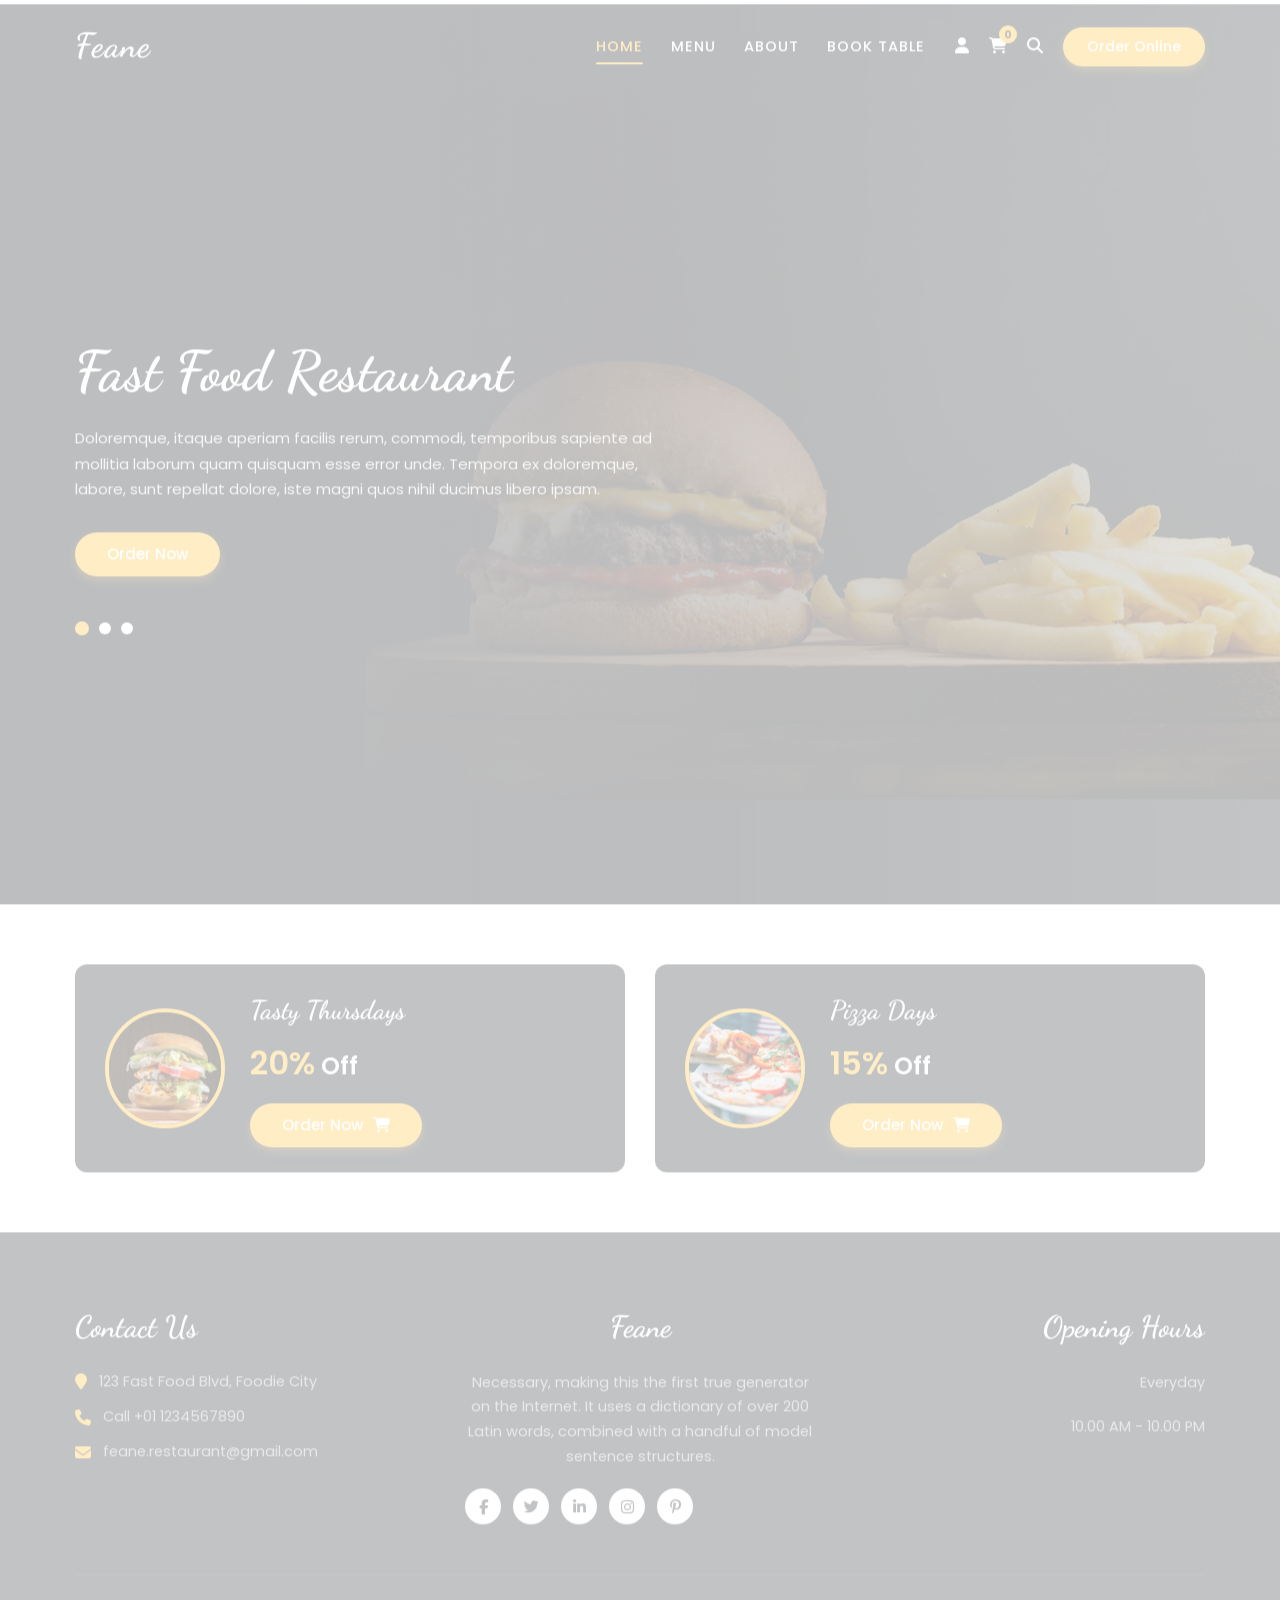
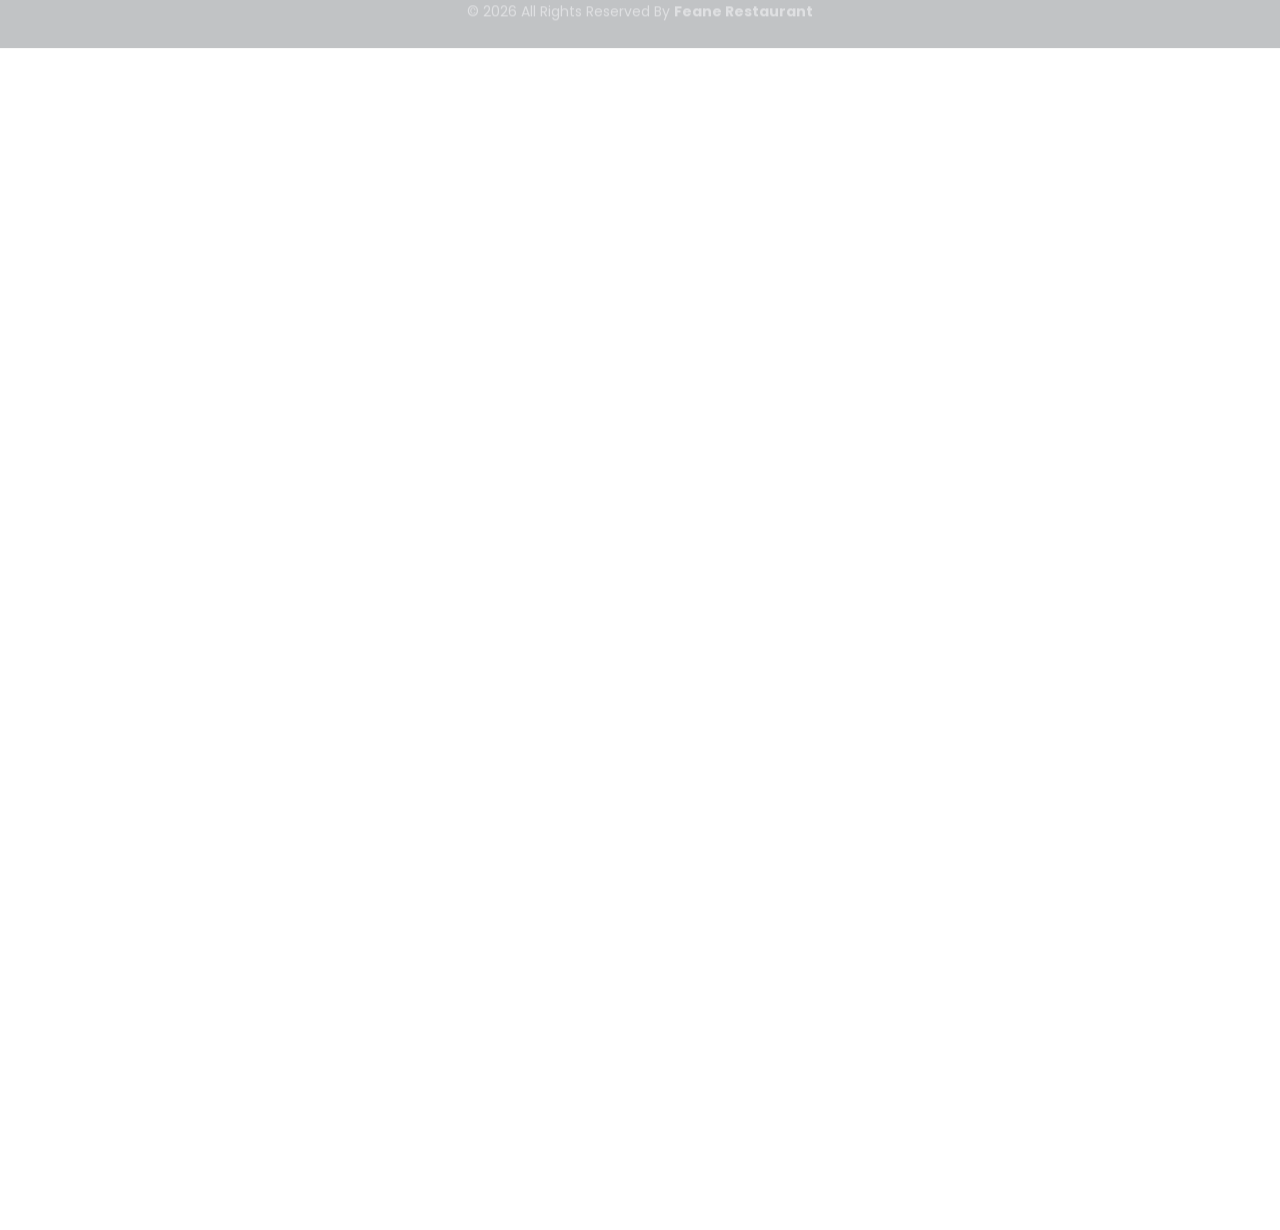
<file: HIUUUU/DU AN/BAI 2 TUAN 5/index.html>
<!DOCTYPE html>
<html lang="en">
<head>
  <meta charset="UTF-8">
  <meta http-equiv="refresh" content="0; url=home.html">
  <title>Redirecting to Feane Restaurant...</title>
</head>
<body>
  <p>Redirecting to <a href="home.html">home.html</a>...</p>
</body>
</html>
</file>
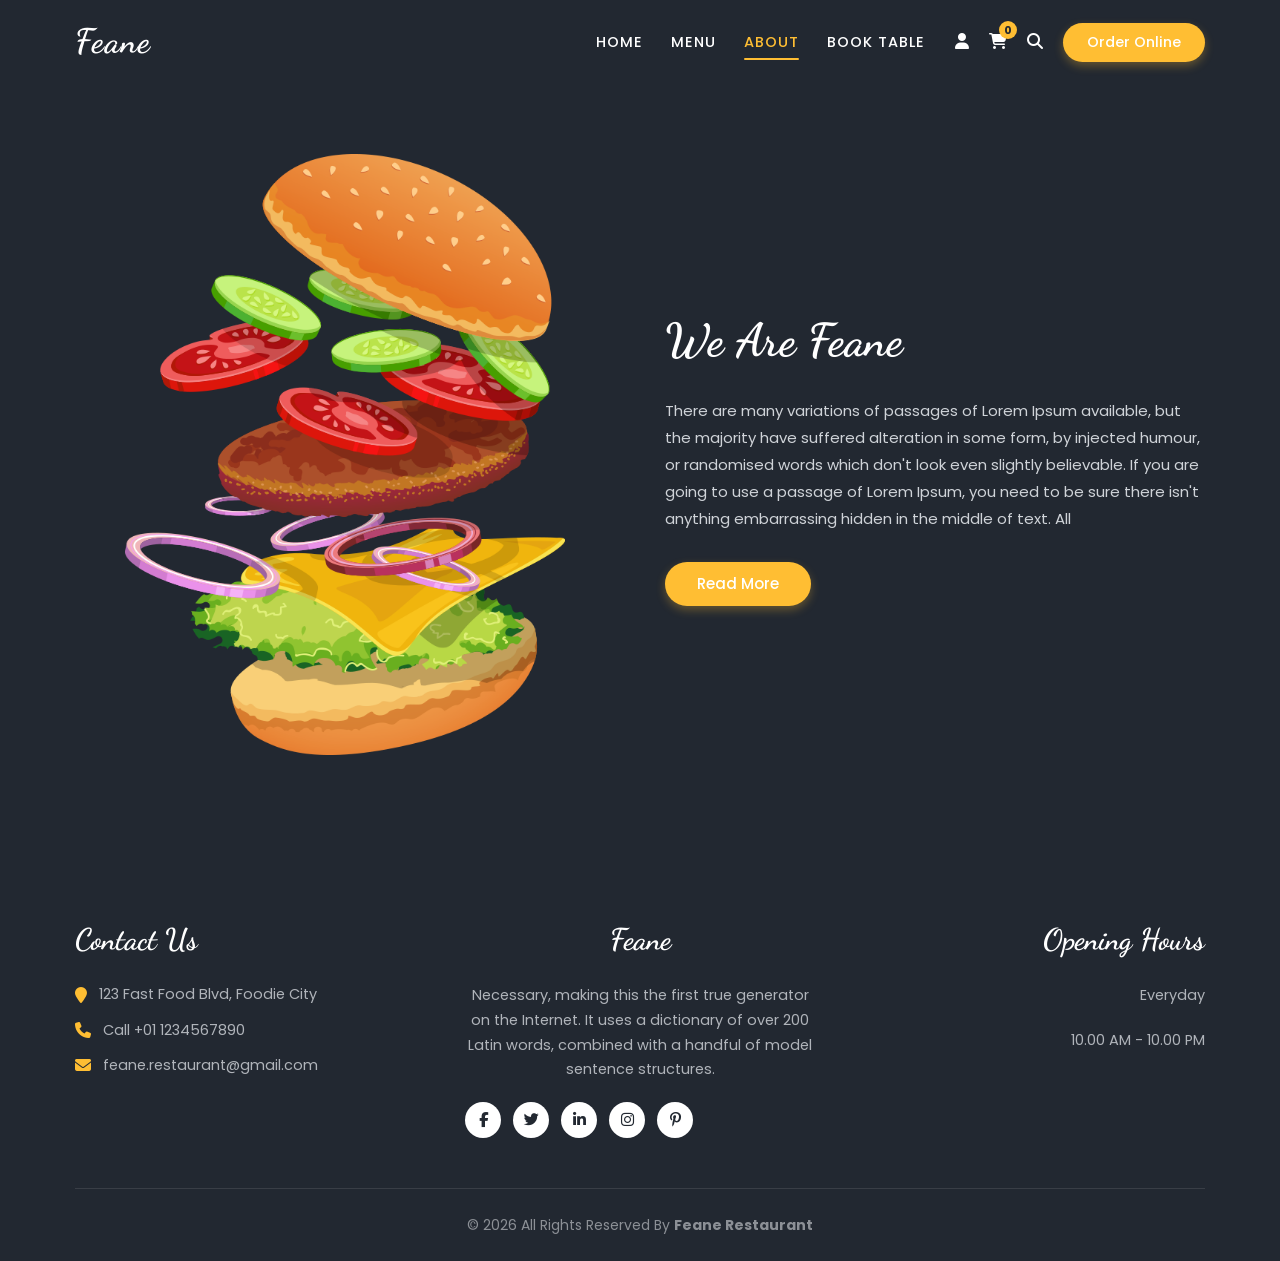
<file: HIUUUU/DU AN/BAI 2 TUAN 5/about.html>
<!DOCTYPE html>
<html lang="en">
<head>
  <meta charset="UTF-8">
  <meta name="viewport" content="width=device-width, initial-scale=1.0">
  <title>Feane - About Us</title>
  <link rel="shortcut icon" href="../25050011_tranminhhieu_tuan9_10_images/favicon.png" type="image/x-icon">
  <link rel="stylesheet" href="https://cdnjs.cloudflare.com/ajax/libs/font-awesome/6.4.2/css/all.min.css">
  <link rel="stylesheet" href="../25050011_tranminhhieu_tuan9_10_css/stylebai2tuan5.css">
  <link rel="stylesheet" href="../25050011_tranminhhieu_tuan9_10_css/responsivebai2tuan5.css">
</head>
<body class="sub_page">
  <header class="header_section dark-nav">
    <div class="container">
      <nav class="navbar">
        <a class="navbar-brand" href="home.html">
          <span>Feane</span>
        </a>

        <button class="mobile-nav-toggle" id="navToggle" aria-label="Toggle Navigation">
          <i class="fa fa-bars"></i>
        </button>

        <div class="nav-menu-wrapper" id="navMenu">
          <ul class="navbar-nav">
            <li class="nav-item">
              <a class="nav-link" href="home.html">HOME</a>
            </li>
            <li class="nav-item">
              <a class="nav-link" href="menu.html">MENU</a>
            </li>
            <li class="nav-item">
              <a class="nav-link active" href="about.html">ABOUT</a>
            </li>
            <li class="nav-item">
              <a class="nav-link" href="book.html">BOOK TABLE</a>
            </li>
          </ul>

          <div class="user_option">
            <a href="order.html" class="user_link" title="My Account">
              <i class="fa fa-user" aria-hidden="true"></i>
            </a>
            <a href="menu.html" class="cart_link" title="Shopping Cart">
              <i class="fa fa-shopping-cart" aria-hidden="true"></i>
              <span class="cart-count">0</span>
            </a>
            <button class="search_btn" id="searchBtn" title="Search">
              <i class="fa fa-search" aria-hidden="true"></i>
            </button>
            <a href="order.html" class="order_online">
              Order Online
            </a>
          </div>
        </div>
      </nav>
    </div>
    <div class="search-bar-modal" id="searchBar">
      <div class="search-inner">
        <input type="text" class="search-input" placeholder="Search delicious burgers, pizza, pasta...">
        <button class="search-submit">Search</button>
      </div>
    </div>
  </header>
  <section class="about_section">
    <div class="container">
      <div class="about_container">
        <div class="about_img_box">
          <img src="../25050011_tranminhhieu_tuan9_10_images/about-img.png" alt="We Are Feane - Delicious Burger">
        </div>
        <div class="about_detail_box">
          <h2>We Are Feane</h2>
          <p>
            There are many variations of passages of Lorem Ipsum available, but the majority have suffered alteration in some form, by injected humour, or randomised words which don't look even slightly believable. If you are going to use a passage of Lorem Ipsum, you need to be sure there isn't anything embarrassing hidden in the middle of text. All
          </p>
          <a href="menu.html" class="btn-yellow">
            Read More
          </a>
        </div>
      </div>
    </div>
  </section>
  <footer class="footer_section">
    <div class="container">
      <div class="footer_grid">
        <div class="footer_col">
          <h4>Contact Us</h4>
          <ul class="footer_contact_list">
            <li><i class="fa fa-map-marker"></i> 123 Fast Food Blvd, Foodie City</li>
            <li><i class="fa fa-phone"></i> Call +01 1234567890</li>
            <li><i class="fa fa-envelope"></i> feane.restaurant@gmail.com</li>
          </ul>
        </div>

        <div class="footer_col" style="text-align: center;">
          <h4>Feane</h4>
          <p>
            Necessary, making this the first true generator on the Internet. It uses a dictionary of over 200 Latin words, combined with a handful of model sentence structures.
          </p>
          <div class="footer_social">
            <a href="#"><i class="fab fa-facebook-f"></i></a>
            <a href="#"><i class="fab fa-twitter"></i></a>
            <a href="#"><i class="fab fa-linkedin-in"></i></a>
            <a href="#"><i class="fab fa-instagram"></i></a>
            <a href="#"><i class="fab fa-pinterest-p"></i></a>
          </div>
        </div>

        <div class="footer_col" style="text-align: right;">
          <h4>Opening Hours</h4>
          <p>Everyday</p>
          <p>10.00 AM - 10.00 PM</p>
        </div>
      </div>

      <div class="footer_copyright">
        <p>&copy; 2026 All Rights Reserved By <strong>Feane Restaurant</strong></p>
      </div>
    </div>
  </footer>

  <script src="../25050011_tranminhhieu_tuan9_10_js/scriptbai2tuan5.js"></script>
</body>
</html>
</file>
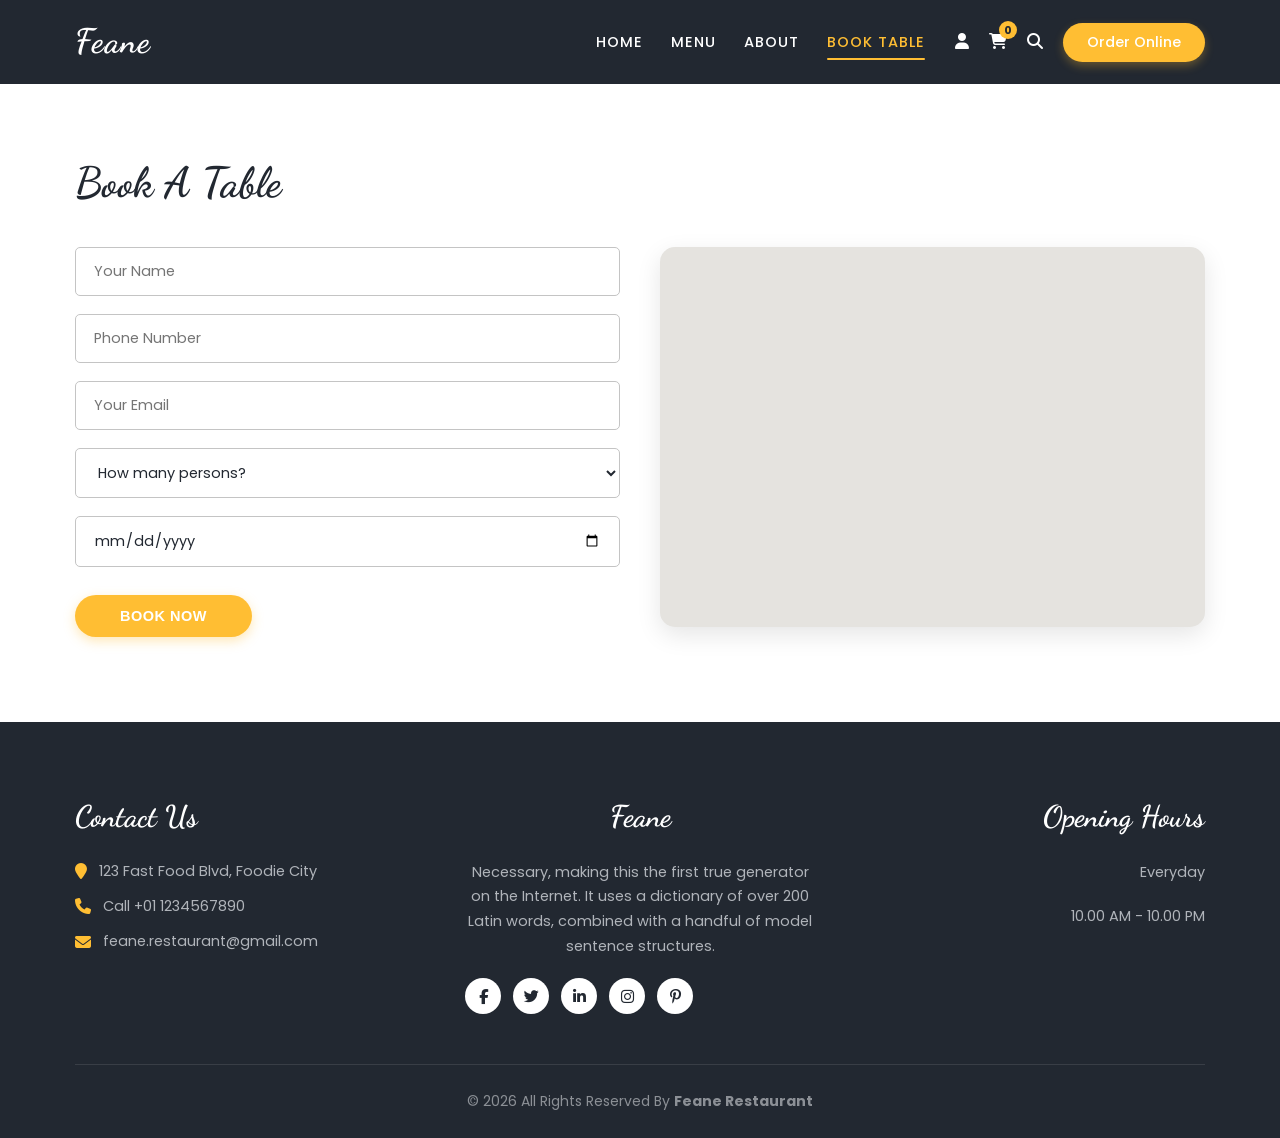
<file: HIUUUU/DU AN/BAI 2 TUAN 5/book.html>
<!DOCTYPE html>
<html lang="en">
<head>
  <meta charset="UTF-8">
  <meta name="viewport" content="width=device-width, initial-scale=1.0">
  <title>Feane - Book A Table</title>
  <link rel="shortcut icon" href="../25050011_tranminhhieu_tuan9_10_images/favicon.png" type="image/x-icon">
  <link rel="stylesheet" href="https://cdnjs.cloudflare.com/ajax/libs/font-awesome/6.4.2/css/all.min.css">
  <link rel="stylesheet" href="../25050011_tranminhhieu_tuan9_10_css/stylebai2tuan5.css">
  <link rel="stylesheet" href="../25050011_tranminhhieu_tuan9_10_css/responsivebai2tuan5.css">
</head>
<body class="sub_page">
  <header class="header_section dark-nav">
    <div class="container">
      <nav class="navbar">
        <a class="navbar-brand" href="home.html">
          <span>Feane</span>
        </a>

        <button class="mobile-nav-toggle" id="navToggle" aria-label="Toggle Navigation">
          <i class="fa fa-bars"></i>
        </button>

        <div class="nav-menu-wrapper" id="navMenu">
          <ul class="navbar-nav">
            <li class="nav-item">
              <a class="nav-link" href="home.html">HOME</a>
            </li>
            <li class="nav-item">
              <a class="nav-link" href="menu.html">MENU</a>
            </li>
            <li class="nav-item">
              <a class="nav-link" href="about.html">ABOUT</a>
            </li>
            <li class="nav-item">
              <a class="nav-link active" href="book.html">BOOK TABLE</a>
            </li>
          </ul>

          <div class="user_option">
            <a href="order.html" class="user_link" title="My Account">
              <i class="fa fa-user" aria-hidden="true"></i>
            </a>
            <a href="menu.html" class="cart_link" title="Shopping Cart">
              <i class="fa fa-shopping-cart" aria-hidden="true"></i>
              <span class="cart-count">0</span>
            </a>
            <button class="search_btn" id="searchBtn" title="Search">
              <i class="fa fa-search" aria-hidden="true"></i>
            </button>
            <a href="order.html" class="order_online">
              Order Online
            </a>
          </div>
        </div>
      </nav>
    </div>
    <div class="search-bar-modal" id="searchBar">
      <div class="search-inner">
        <input type="text" class="search-input" placeholder="Search delicious burgers, pizza, pasta...">
        <button class="search-submit">Search</button>
      </div>
    </div>
  </header>
  <section class="book_section">
    <div class="container">
      <div class="book_heading">
        <h2>Book A Table</h2>
      </div>

      <div class="book_container">
        <div class="form_container">
          <form id="bookingForm">
            <div>
              <input type="text" id="bookName" class="form-control" placeholder="Your Name" required>
            </div>
            <div>
              <input type="tel" id="bookPhone" class="form-control" placeholder="Phone Number" required>
            </div>
            <div>
              <input type="email" id="bookEmail" class="form-control" placeholder="Your Email" required>
            </div>
            <div>
              <select id="bookPersons" class="form-control" required>
                <option value="" disabled selected>How many persons?</option>
                <option value="2">2 Persons</option>
                <option value="3">3 Persons</option>
                <option value="4">4 Persons</option>
                <option value="5">5 Persons</option>
                <option value="6+">6+ Persons</option>
              </select>
            </div>
            <div>
              <input type="date" id="bookDate" class="form-control" required>
            </div>
            <div class="btn-box">
              <button type="submit" class="btn-book-submit">
                BOOK NOW
              </button>
            </div>
          </form>
        </div>
        <div class="map_container">
          <iframe 
            src="https://www.google.com/maps/embed?pb=!1m18!1m12!1m3!1d193595.15830869428!2d-74.119763973046!3d40.69766374874431!2m3!1f0!2f0!3f0!3m2!1i1024!2i768!4f13.1!3m3!1m2!1s0x89c24fa5d33f083b%3A0xc80b8f06e177fe62!2sNew%20York%2C%20NY%2C%20USA!5e0!3m2!1sen!2s!4v1680000000000!5m2!1sen!2s" 
            allowfullscreen="" 
            loading="lazy" 
            referrerpolicy="no-referrer-when-downgrade"
            title="Restaurant Location Map">
          </iframe>
        </div>
      </div>
    </div>
  </section>
  <footer class="footer_section">
    <div class="container">
      <div class="footer_grid">
        <div class="footer_col">
          <h4>Contact Us</h4>
          <ul class="footer_contact_list">
            <li><i class="fa fa-map-marker"></i> 123 Fast Food Blvd, Foodie City</li>
            <li><i class="fa fa-phone"></i> Call +01 1234567890</li>
            <li><i class="fa fa-envelope"></i> feane.restaurant@gmail.com</li>
          </ul>
        </div>

        <div class="footer_col" style="text-align: center;">
          <h4>Feane</h4>
          <p>
            Necessary, making this the first true generator on the Internet. It uses a dictionary of over 200 Latin words, combined with a handful of model sentence structures.
          </p>
          <div class="footer_social">
            <a href="#"><i class="fab fa-facebook-f"></i></a>
            <a href="#"><i class="fab fa-twitter"></i></a>
            <a href="#"><i class="fab fa-linkedin-in"></i></a>
            <a href="#"><i class="fab fa-instagram"></i></a>
            <a href="#"><i class="fab fa-pinterest-p"></i></a>
          </div>
        </div>

        <div class="footer_col" style="text-align: right;">
          <h4>Opening Hours</h4>
          <p>Everyday</p>
          <p>10.00 AM - 10.00 PM</p>
        </div>
      </div>

      <div class="footer_copyright">
        <p>&copy; 2026 All Rights Reserved By <strong>Feane Restaurant</strong></p>
      </div>
    </div>
  </footer>

  <script src="../25050011_tranminhhieu_tuan9_10_js/scriptbai2tuan5.js"></script>
</body>
</html>
</file>
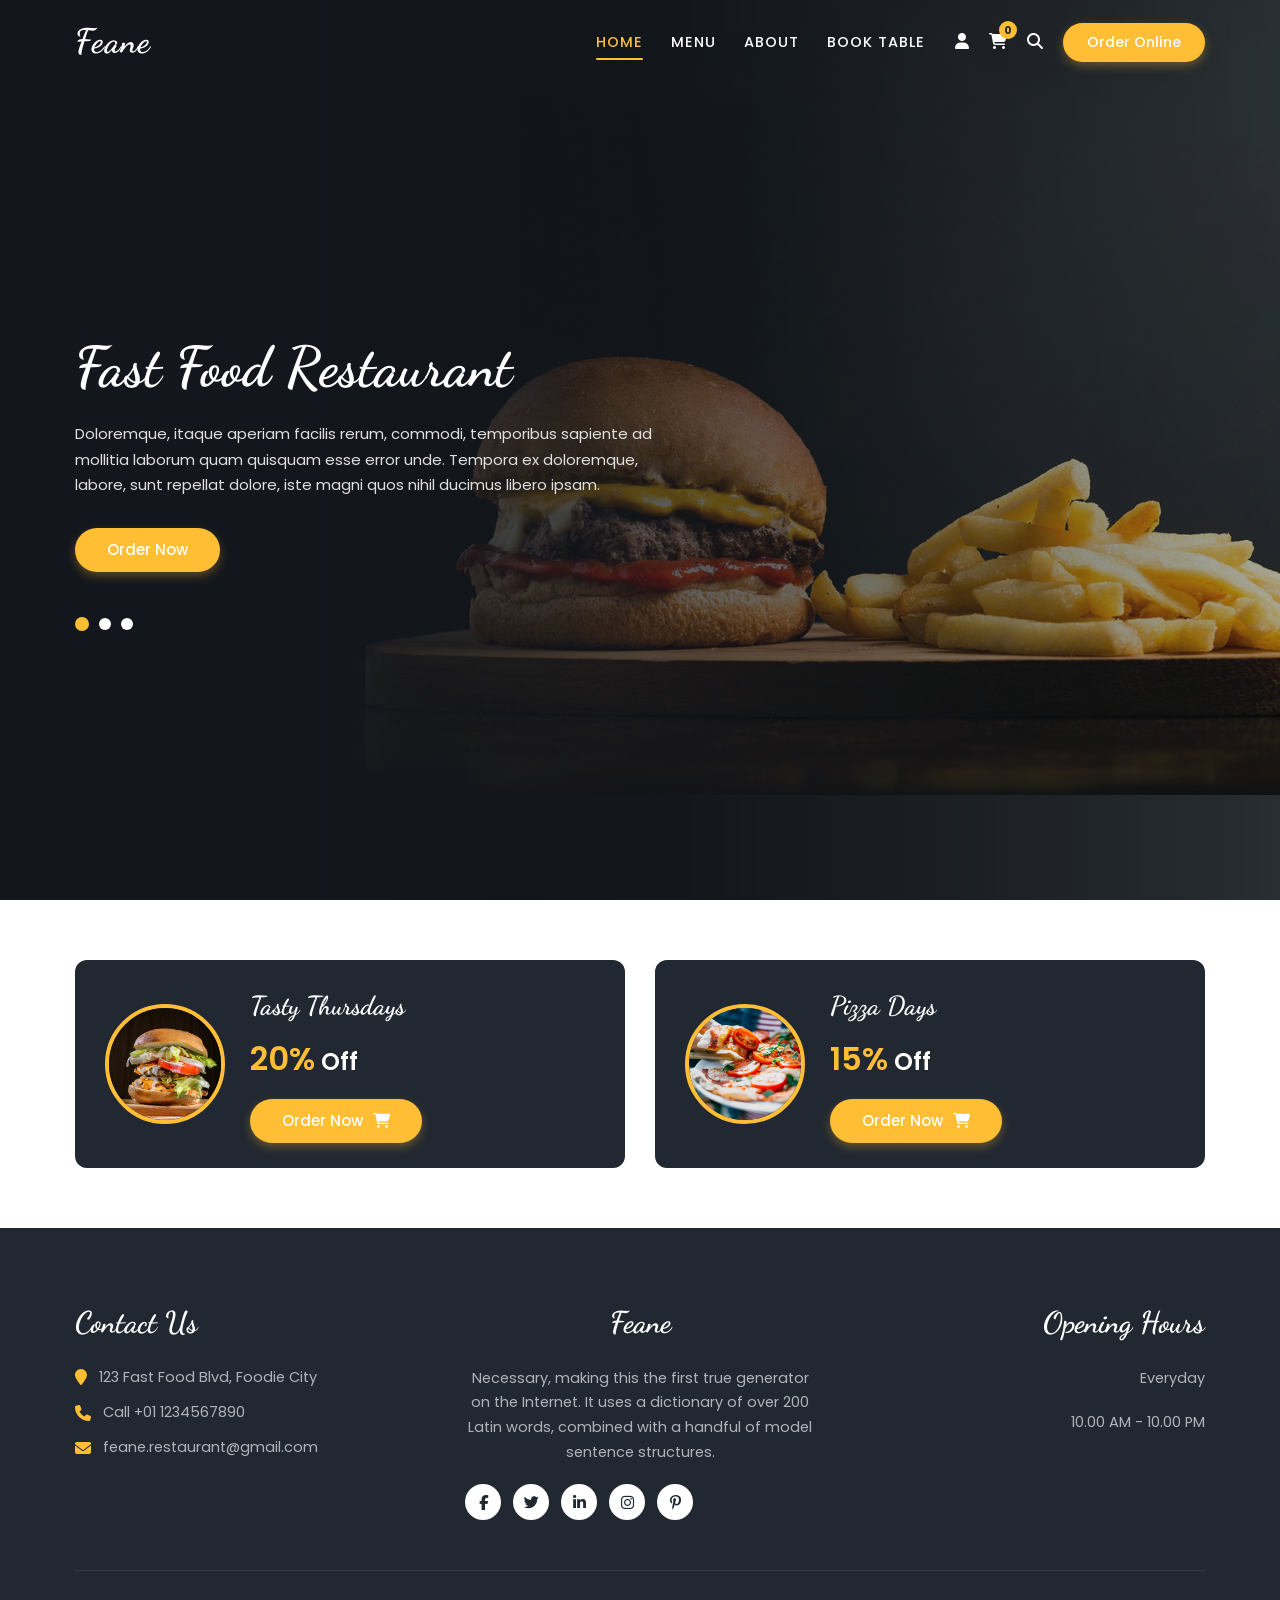
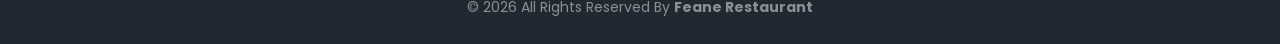
<file: HIUUUU/DU AN/BAI 2 TUAN 5/home.html>
<!DOCTYPE html>
<html lang="en">
<head>
  <meta charset="UTF-8">
  <meta name="viewport" content="width=device-width, initial-scale=1.0">
  <title>Feane - Fast Food Restaurant | Home</title>
  <link rel="shortcut icon" href="../25050011_tranminhhieu_tuan9_10_images/favicon.png" type="image/x-icon">
  <link rel="stylesheet" href="https://cdnjs.cloudflare.com/ajax/libs/font-awesome/6.4.2/css/all.min.css">
  <link rel="stylesheet" href="../25050011_tranminhhieu_tuan9_10_css/stylebai2tuan5.css">
  <link rel="stylesheet" href="../25050011_tranminhhieu_tuan9_10_css/responsivebai2tuan5.css">
</head>
<body>
  <div class="hero_area">
    <div class="bg-box">
      <img src="../25050011_tranminhhieu_tuan9_10_images/hero-bg.jpg" alt="Hero Background">
    </div>
    <header class="header_section">
      <div class="container">
        <nav class="navbar">
          <a class="navbar-brand" href="home.html">
            <span>Feane</span>
          </a>

          <button class="mobile-nav-toggle" id="navToggle" aria-label="Toggle Navigation">
            <i class="fa fa-bars"></i>
          </button>

          <div class="nav-menu-wrapper" id="navMenu">
            <ul class="navbar-nav">
              <li class="nav-item">
                <a class="nav-link active" href="home.html">HOME</a>
              </li>
              <li class="nav-item">
                <a class="nav-link" href="menu.html">MENU</a>
              </li>
              <li class="nav-item">
                <a class="nav-link" href="about.html">ABOUT</a>
              </li>
              <li class="nav-item">
                <a class="nav-link" href="book.html">BOOK TABLE</a>
              </li>
            </ul>

            <div class="user_option">
              <a href="order.html" class="user_link" title="My Account">
                <i class="fa fa-user" aria-hidden="true"></i>
              </a>
              <a href="menu.html" class="cart_link" title="Shopping Cart">
                <i class="fa fa-shopping-cart" aria-hidden="true"></i>
                <span class="cart-count">0</span>
              </a>
              <button class="search_btn" id="searchBtn" title="Search">
                <i class="fa fa-search" aria-hidden="true"></i>
              </button>
              <a href="order.html" class="order_online">
                Order Online
              </a>
            </div>
          </div>
        </nav>
      </div>
      <div class="search-bar-modal" id="searchBar">
        <div class="search-inner">
          <input type="text" class="search-input" placeholder="Search delicious burgers, pizza, pasta...">
          <button class="search-submit">Search</button>
        </div>
      </div>
    </header>
    <section class="slider_section">
      <div class="container">
        <div class="slider-content">
          <h1 id="heroSliderTitle">Fast Food Restaurant</h1>
          <p id="heroSliderText">
            Doloremque, itaque aperiam facilis rerum, commodi, temporibus sapiente ad mollitia laborum quam quisquam esse error unde. Tempora ex doloremque, labore, sunt repellat dolore, iste magni quos nihil ducimus libero ipsam.
          </p>
          <div class="btn-box">
            <a href="order.html" class="btn-yellow">
              Order Now
            </a>
          </div>
          <div class="slider_dots">
            <span class="slider_dot active"></span>
            <span class="slider_dot"></span>
            <span class="slider_dot"></span>
          </div>
        </div>
      </div>
    </section>
  </div>
  <section class="offer_section">
    <div class="container">
      <div class="offer_container">
        <div class="offer-card">
          <div class="offer-img-box">
            <img src="../25050011_tranminhhieu_tuan9_10_images/o1.jpg" alt="Tasty Thursdays">
          </div>
          <div class="offer-detail">
            <h5>Tasty Thursdays</h5>
            <h6><span>20%</span> Off</h6>
            <a href="order.html" class="btn-yellow">
              Order Now <i class="fa fa-shopping-cart" style="margin-left: 6px;"></i>
            </a>
          </div>
        </div>

        <div class="offer-card">
          <div class="offer-img-box">
            <img src="../25050011_tranminhhieu_tuan9_10_images/o2.jpg" alt="Pizza Days">
          </div>
          <div class="offer-detail">
            <h5>Pizza Days</h5>
            <h6><span>15%</span> Off</h6>
            <a href="order.html" class="btn-yellow">
              Order Now <i class="fa fa-shopping-cart" style="margin-left: 6px;"></i>
            </a>
          </div>
        </div>
      </div>
    </div>
  </section>
  <footer class="footer_section">
    <div class="container">
      <div class="footer_grid">
        <div class="footer_col">
          <h4>Contact Us</h4>
          <ul class="footer_contact_list">
            <li><i class="fa fa-map-marker"></i> 123 Fast Food Blvd, Foodie City</li>
            <li><i class="fa fa-phone"></i> Call +01 1234567890</li>
            <li><i class="fa fa-envelope"></i> feane.restaurant@gmail.com</li>
          </ul>
        </div>

        <div class="footer_col" style="text-align: center;">
          <h4>Feane</h4>
          <p>
            Necessary, making this the first true generator on the Internet. It uses a dictionary of over 200 Latin words, combined with a handful of model sentence structures.
          </p>
          <div class="footer_social">
            <a href="#"><i class="fab fa-facebook-f"></i></a>
            <a href="#"><i class="fab fa-twitter"></i></a>
            <a href="#"><i class="fab fa-linkedin-in"></i></a>
            <a href="#"><i class="fab fa-instagram"></i></a>
            <a href="#"><i class="fab fa-pinterest-p"></i></a>
          </div>
        </div>

        <div class="footer_col" style="text-align: right;">
          <h4>Opening Hours</h4>
          <p>Everyday</p>
          <p>10.00 AM - 10.00 PM</p>
        </div>
      </div>

      <div class="footer_copyright">
        <p>&copy; 2026 All Rights Reserved By <strong>Feane Restaurant</strong></p>
      </div>
    </div>
  </footer>

  <script src="../25050011_tranminhhieu_tuan9_10_js/scriptbai2tuan5.js"></script>
</body>
</html>
</file>
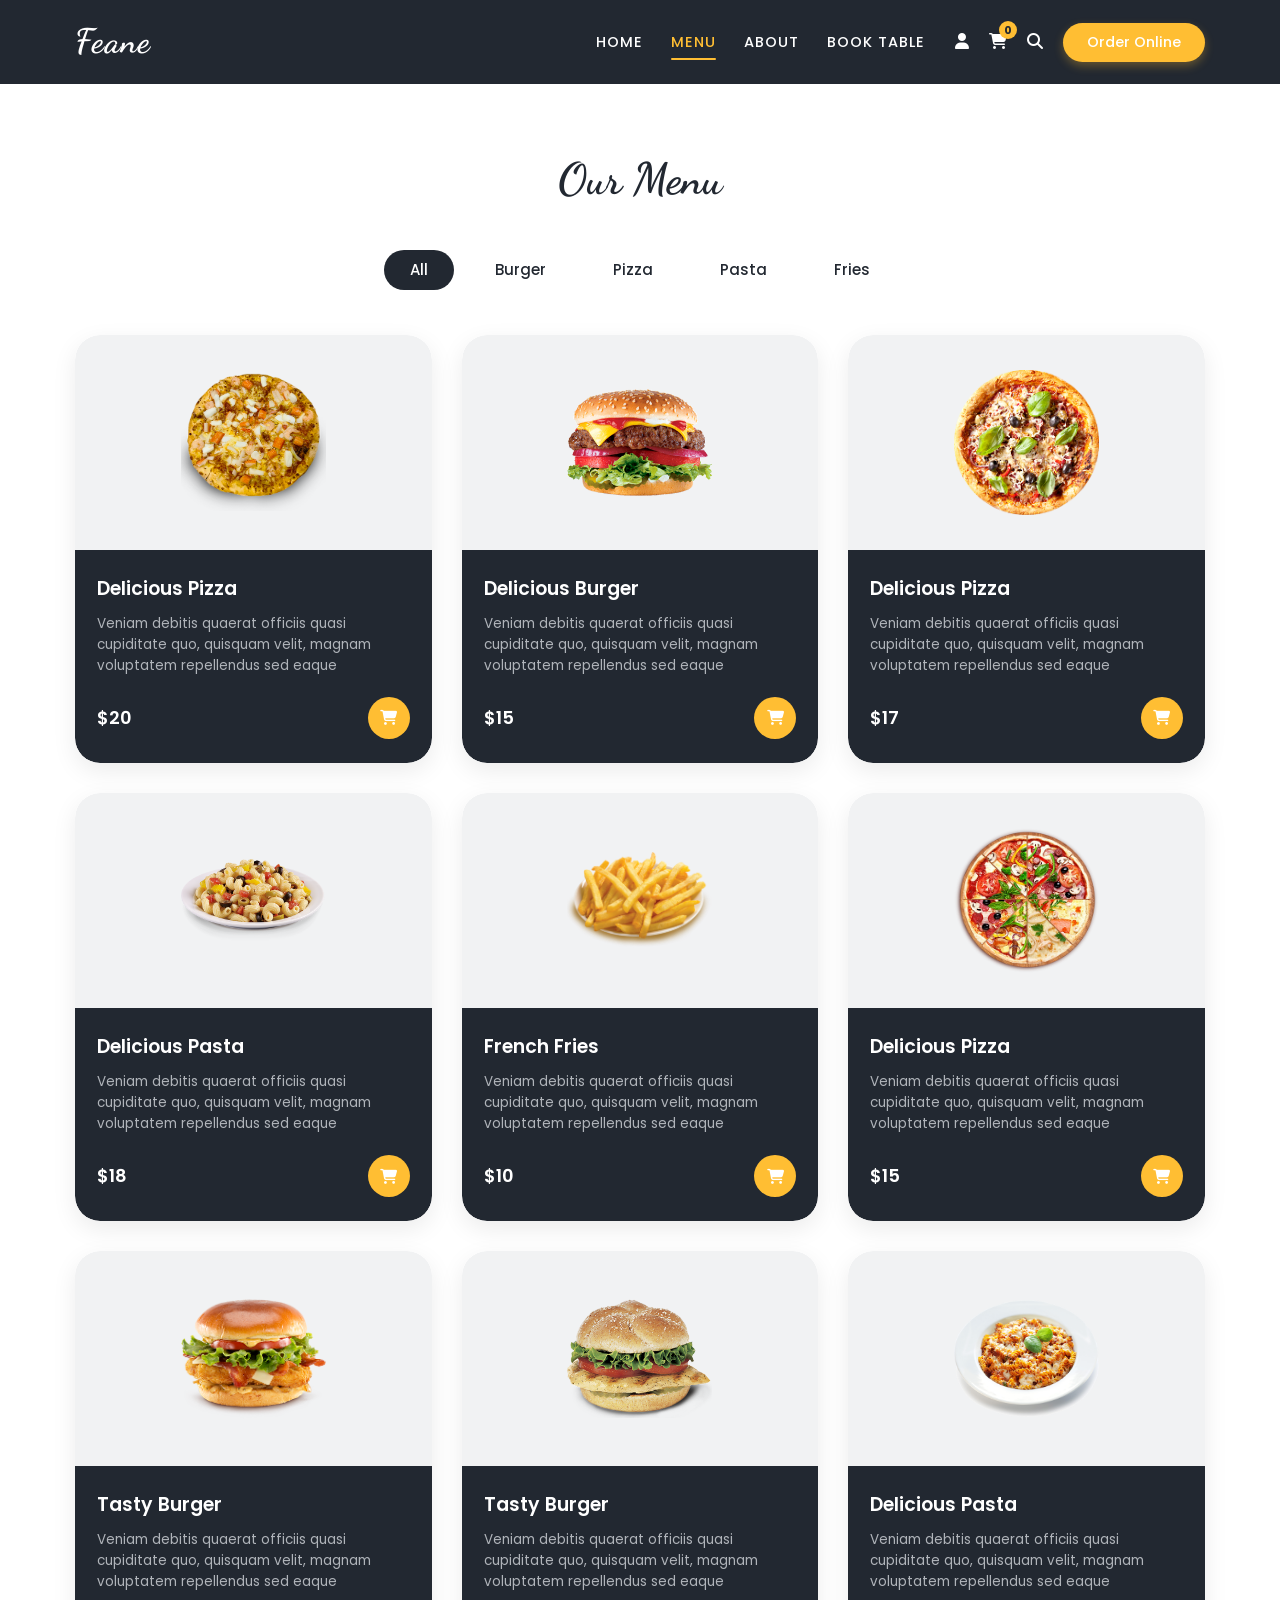
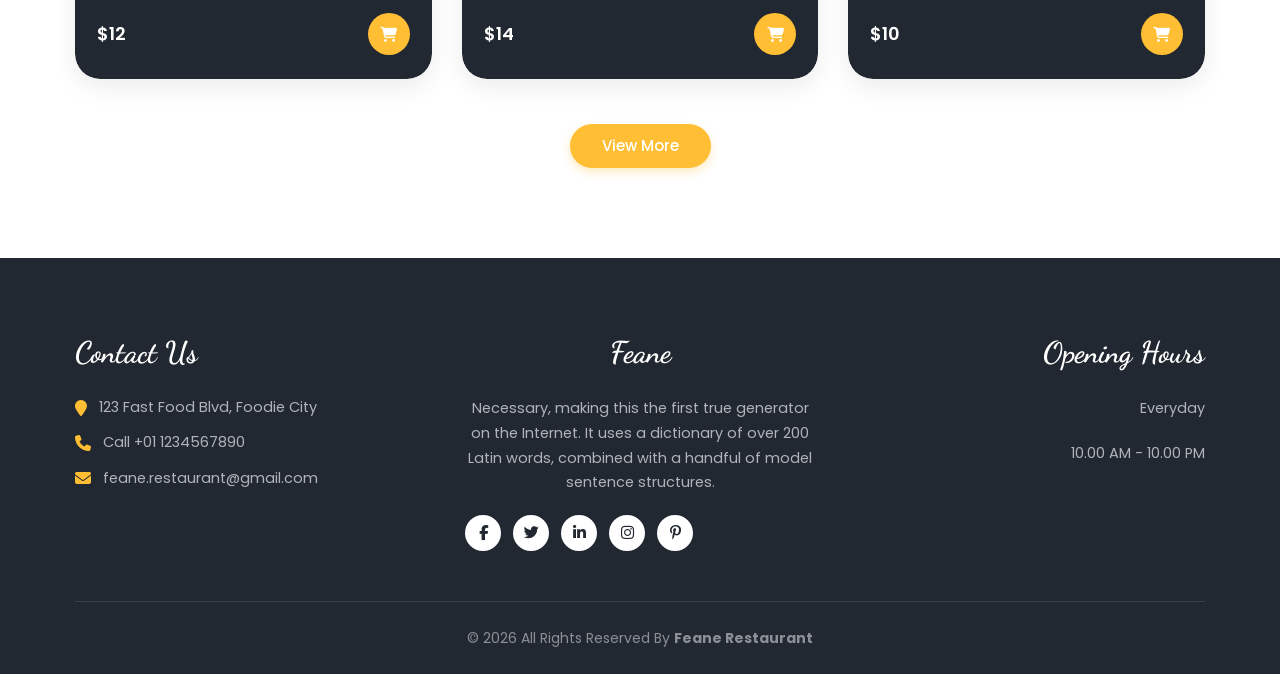
<file: HIUUUU/DU AN/BAI 2 TUAN 5/menu.html>
<!DOCTYPE html>
<html lang="en">
<head>
  <meta charset="UTF-8">
  <meta name="viewport" content="width=device-width, initial-scale=1.0">
  <title>Feane - Our Menu</title>
  <link rel="shortcut icon" href="../25050011_tranminhhieu_tuan9_10_images/favicon.png" type="image/x-icon">
  <link rel="stylesheet" href="https://cdnjs.cloudflare.com/ajax/libs/font-awesome/6.4.2/css/all.min.css">
  <link rel="stylesheet" href="../25050011_tranminhhieu_tuan9_10_css/stylebai2tuan5.css">
  <link rel="stylesheet" href="../25050011_tranminhhieu_tuan9_10_css/responsivebai2tuan5.css">
</head>
<body class="sub_page">
  <header class="header_section dark-nav">
    <div class="container">
      <nav class="navbar">
        <a class="navbar-brand" href="home.html">
          <span>Feane</span>
        </a>

        <button class="mobile-nav-toggle" id="navToggle" aria-label="Toggle Navigation">
          <i class="fa fa-bars"></i>
        </button>

        <div class="nav-menu-wrapper" id="navMenu">
          <ul class="navbar-nav">
            <li class="nav-item">
              <a class="nav-link" href="home.html">HOME</a>
            </li>
            <li class="nav-item">
              <a class="nav-link active" href="menu.html">MENU</a>
            </li>
            <li class="nav-item">
              <a class="nav-link" href="about.html">ABOUT</a>
            </li>
            <li class="nav-item">
              <a class="nav-link" href="book.html">BOOK TABLE</a>
            </li>
          </ul>

          <div class="user_option">
            <a href="order.html" class="user_link" title="My Account">
              <i class="fa fa-user" aria-hidden="true"></i>
            </a>
            <a href="menu.html" class="cart_link" title="Shopping Cart">
              <i class="fa fa-shopping-cart" aria-hidden="true"></i>
              <span class="cart-count">0</span>
            </a>
            <button class="search_btn" id="searchBtn" title="Search">
              <i class="fa fa-search" aria-hidden="true"></i>
            </button>
            <a href="order.html" class="order_online">
              Order Online
            </a>
          </div>
        </div>
      </nav>
    </div>
    <div class="search-bar-modal" id="searchBar">
      <div class="search-inner">
        <input type="text" class="search-input" placeholder="Search delicious burgers, pizza, pasta...">
        <button class="search-submit">Search</button>
      </div>
    </div>
  </header>
  <section class="food_section">
    <div class="container">
      <div class="heading_container">
        <h2>Our Menu</h2>
      </div>
      <ul class="filters_menu">
        <li class="active" data-filter="*">All</li>
        <li data-filter="burger">Burger</li>
        <li data-filter="pizza">Pizza</li>
        <li data-filter="pasta">Pasta</li>
        <li data-filter="fries">Fries</li>
      </ul>
      <div class="food_grid">
        <div class="food_card" data-category="pizza">
          <div class="food_img_box">
            <img src="../25050011_tranminhhieu_tuan9_10_images/f1.png" alt="Delicious Pizza">
          </div>
          <div class="food_detail_box">
            <h5>Delicious Pizza</h5>
            <p>Veniam debitis quaerat officiis quasi cupiditate quo, quisquam velit, magnam voluptatem repellendus sed eaque</p>
            <div class="food_options">
              <h6>$20</h6>
              <button class="btn-cart-circle" data-name="Delicious Pizza $20" title="Add to cart">
                <i class="fa fa-shopping-cart"></i>
              </button>
            </div>
          </div>
        </div>
        <div class="food_card" data-category="burger">
          <div class="food_img_box">
            <img src="../25050011_tranminhhieu_tuan9_10_images/f2.png" alt="Delicious Burger">
          </div>
          <div class="food_detail_box">
            <h5>Delicious Burger</h5>
            <p>Veniam debitis quaerat officiis quasi cupiditate quo, quisquam velit, magnam voluptatem repellendus sed eaque</p>
            <div class="food_options">
              <h6>$15</h6>
              <button class="btn-cart-circle" data-name="Delicious Burger $15" title="Add to cart">
                <i class="fa fa-shopping-cart"></i>
              </button>
            </div>
          </div>
        </div>
        <div class="food_card" data-category="pizza">
          <div class="food_img_box">
            <img src="../25050011_tranminhhieu_tuan9_10_images/f3.png" alt="Delicious Pizza">
          </div>
          <div class="food_detail_box">
            <h5>Delicious Pizza</h5>
            <p>Veniam debitis quaerat officiis quasi cupiditate quo, quisquam velit, magnam voluptatem repellendus sed eaque</p>
            <div class="food_options">
              <h6>$17</h6>
              <button class="btn-cart-circle" data-name="Delicious Pizza $17" title="Add to cart">
                <i class="fa fa-shopping-cart"></i>
              </button>
            </div>
          </div>
        </div>
        <div class="food_card" data-category="pasta">
          <div class="food_img_box">
            <img src="../25050011_tranminhhieu_tuan9_10_images/f4.png" alt="Delicious Pasta">
          </div>
          <div class="food_detail_box">
            <h5>Delicious Pasta</h5>
            <p>Veniam debitis quaerat officiis quasi cupiditate quo, quisquam velit, magnam voluptatem repellendus sed eaque</p>
            <div class="food_options">
              <h6>$18</h6>
              <button class="btn-cart-circle" data-name="Delicious Pasta $18" title="Add to cart">
                <i class="fa fa-shopping-cart"></i>
              </button>
            </div>
          </div>
        </div>
        <div class="food_card" data-category="fries">
          <div class="food_img_box">
            <img src="../25050011_tranminhhieu_tuan9_10_images/f5.png" alt="French Fries">
          </div>
          <div class="food_detail_box">
            <h5>French Fries</h5>
            <p>Veniam debitis quaerat officiis quasi cupiditate quo, quisquam velit, magnam voluptatem repellendus sed eaque</p>
            <div class="food_options">
              <h6>$10</h6>
              <button class="btn-cart-circle" data-name="French Fries $10" title="Add to cart">
                <i class="fa fa-shopping-cart"></i>
              </button>
            </div>
          </div>
        </div>
        <div class="food_card" data-category="pizza">
          <div class="food_img_box">
            <img src="../25050011_tranminhhieu_tuan9_10_images/f6.png" alt="Delicious Pizza">
          </div>
          <div class="food_detail_box">
            <h5>Delicious Pizza</h5>
            <p>Veniam debitis quaerat officiis quasi cupiditate quo, quisquam velit, magnam voluptatem repellendus sed eaque</p>
            <div class="food_options">
              <h6>$15</h6>
              <button class="btn-cart-circle" data-name="Delicious Pizza $15" title="Add to cart">
                <i class="fa fa-shopping-cart"></i>
              </button>
            </div>
          </div>
        </div>
        <div class="food_card" data-category="burger">
          <div class="food_img_box">
            <img src="../25050011_tranminhhieu_tuan9_10_images/f7.png" alt="Tasty Burger">
          </div>
          <div class="food_detail_box">
            <h5>Tasty Burger</h5>
            <p>Veniam debitis quaerat officiis quasi cupiditate quo, quisquam velit, magnam voluptatem repellendus sed eaque</p>
            <div class="food_options">
              <h6>$12</h6>
              <button class="btn-cart-circle" data-name="Tasty Burger $12" title="Add to cart">
                <i class="fa fa-shopping-cart"></i>
              </button>
            </div>
          </div>
        </div>
        <div class="food_card" data-category="burger">
          <div class="food_img_box">
            <img src="../25050011_tranminhhieu_tuan9_10_images/f8.png" alt="Tasty Burger">
          </div>
          <div class="food_detail_box">
            <h5>Tasty Burger</h5>
            <p>Veniam debitis quaerat officiis quasi cupiditate quo, quisquam velit, magnam voluptatem repellendus sed eaque</p>
            <div class="food_options">
              <h6>$14</h6>
              <button class="btn-cart-circle" data-name="Tasty Burger $14" title="Add to cart">
                <i class="fa fa-shopping-cart"></i>
              </button>
            </div>
          </div>
        </div>
        <div class="food_card" data-category="pasta">
          <div class="food_img_box">
            <img src="../25050011_tranminhhieu_tuan9_10_images/f9.png" alt="Delicious Pasta">
          </div>
          <div class="food_detail_box">
            <h5>Delicious Pasta</h5>
            <p>Veniam debitis quaerat officiis quasi cupiditate quo, quisquam velit, magnam voluptatem repellendus sed eaque</p>
            <div class="food_options">
              <h6>$10</h6>
              <button class="btn-cart-circle" data-name="Delicious Pasta $10" title="Add to cart">
                <i class="fa fa-shopping-cart"></i>
              </button>
            </div>
          </div>
        </div>
      </div>

      <div class="btn_box">
        <a href="order.html" class="btn-yellow">
          View More
        </a>
      </div>
    </div>
  </section>
  <footer class="footer_section">
    <div class="container">
      <div class="footer_grid">
        <div class="footer_col">
          <h4>Contact Us</h4>
          <ul class="footer_contact_list">
            <li><i class="fa fa-map-marker"></i> 123 Fast Food Blvd, Foodie City</li>
            <li><i class="fa fa-phone"></i> Call +01 1234567890</li>
            <li><i class="fa fa-envelope"></i> feane.restaurant@gmail.com</li>
          </ul>
        </div>

        <div class="footer_col" style="text-align: center;">
          <h4>Feane</h4>
          <p>
            Necessary, making this the first true generator on the Internet. It uses a dictionary of over 200 Latin words, combined with a handful of model sentence structures.
          </p>
          <div class="footer_social">
            <a href="#"><i class="fab fa-facebook-f"></i></a>
            <a href="#"><i class="fab fa-twitter"></i></a>
            <a href="#"><i class="fab fa-linkedin-in"></i></a>
            <a href="#"><i class="fab fa-instagram"></i></a>
            <a href="#"><i class="fab fa-pinterest-p"></i></a>
          </div>
        </div>

        <div class="footer_col" style="text-align: right;">
          <h4>Opening Hours</h4>
          <p>Everyday</p>
          <p>10.00 AM - 10.00 PM</p>
        </div>
      </div>

      <div class="footer_copyright">
        <p>&copy; 2026 All Rights Reserved By <strong>Feane Restaurant</strong></p>
      </div>
    </div>
  </footer>

  <script src="../25050011_tranminhhieu_tuan9_10_js/scriptbai2tuan5.js"></script>
</body>
</html>
</file>
<file: HIUUUU/DU AN/25050011_tranminhhieu_tuan9_10_css/stylebai2tuan5.css>
@import url('https://fonts.googleapis.com/css2?family=Dancing+Script:wght@600;700&family=Poppins:wght@300;400;500;600;700&display=swap');

:root {
  --primary-color: #ffbe33;
  --primary-hover: #e69c00;
  --dark-bg: #222831;
  --dark-card: #222831;
  --light-gray: #f1f2f3;
  --text-white: #ffffff;
  --text-dark: #222831;
  --text-muted: #999999;
  --transition-speed: 0.35s;
  --font-cursive: 'Dancing Script', cursive;
  --font-main: 'Poppins', sans-serif;
}

* {
  margin: 0;
  padding: 0;
  box-sizing: border-box;
}

html {
  scroll-behavior: smooth;
}

body {
  font-family: var(--font-main);
  color: #0c0c0c;
  background-color: #ffffff;
  overflow-x: hidden;
  line-height: 1.6;
}
body, .page-wrapper {
  animation: pageFadeIn 0.5s ease-in-out;
}

@keyframes pageFadeIn {
  from {
    opacity: 0;
    transform: translateY(6px);
  }
  to {
    opacity: 1;
    transform: translateY(0);
  }
}

a {
  text-decoration: none;
  color: inherit;
  transition: all var(--transition-speed) ease;
}

ul {
  list-style: none;
}

img {
  max-width: 100%;
  height: auto;
  display: block;
}

.container {
  width: 100%;
  max-width: 1170px;
  margin: 0 auto;
  padding: 0 20px;
}
.btn-yellow {
  display: inline-block;
  padding: 10px 32px;
  background-color: var(--primary-color);
  color: #ffffff;
  border-radius: 30px;
  font-weight: 500;
  border: none;
  cursor: pointer;
  transition: all var(--transition-speed) ease;
  font-size: 15px;
  text-align: center;
  box-shadow: 0 4px 10px rgba(255, 190, 51, 0.3);
}

.btn-yellow:hover {
  background-color: var(--primary-hover);
  color: #ffffff;
  transform: translateY(-2px);
  box-shadow: 0 6px 15px rgba(255, 190, 51, 0.45);
}

.btn-yellow:active {
  transform: translateY(0);
}
.header_section {
  padding: 15px 0;
  position: relative;
  z-index: 100;
}
.header_section.dark-nav {
  background-color: var(--dark-bg);
}

.navbar {
  display: flex;
  align-items: center;
  justify-content: space-between;
}

.navbar-brand {
  font-family: var(--font-cursive);
  font-size: 34px;
  font-weight: 700;
  color: var(--text-white);
  letter-spacing: 1px;
}

.navbar-brand:hover {
  color: var(--primary-color);
}

.nav-menu-wrapper {
  display: flex;
  align-items: center;
  gap: 30px;
}

.navbar-nav {
  display: flex;
  align-items: center;
  gap: 28px;
}

.nav-item .nav-link {
  color: var(--text-white);
  text-transform: uppercase;
  font-size: 14.5px;
  font-weight: 500;
  letter-spacing: 1px;
  padding: 8px 0;
  position: relative;
}

.nav-item .nav-link:hover,
.nav-item .nav-link.active {
  color: var(--primary-color);
}

.nav-item .nav-link.active::after {
  content: '';
  position: absolute;
  bottom: 0;
  left: 0;
  width: 100%;
  height: 2px;
  background-color: var(--primary-color);
  border-radius: 2px;
}

.user_option {
  display: flex;
  align-items: center;
  gap: 20px;
}

.user_link,
.cart_link,
.order_online {
  color: var(--text-white);
  font-size: 16px;
  transition: color var(--transition-speed);
  position: relative;
  cursor: pointer;
  background: none;
  border: none;
}

.user_link:hover,
.cart_link:hover,
.search_btn:hover {
  color: var(--primary-color);
}

.cart-count {
  position: absolute;
  top: -8px;
  right: -10px;
  background-color: var(--primary-color);
  color: #222831;
  font-size: 11px;
  font-weight: 700;
  width: 18px;
  height: 18px;
  border-radius: 50%;
  display: flex;
  align-items: center;
  justify-content: center;
}

.search_btn {
  background: transparent;
  border: none;
  color: var(--text-white);
  font-size: 16px;
  cursor: pointer;
  transition: color var(--transition-speed);
}

.order_online {
  padding: 8px 24px;
  background-color: var(--primary-color);
  color: #ffffff;
  border-radius: 25px;
  font-size: 14.5px;
  font-weight: 500;
  box-shadow: 0 4px 10px rgba(255, 190, 51, 0.3);
}

.order_online:hover {
  background-color: var(--primary-hover);
  color: #ffffff;
  transform: translateY(-2px);
}
.mobile-nav-toggle {
  display: none;
  background: none;
  border: none;
  color: var(--text-white);
  font-size: 24px;
  cursor: pointer;
}
.search-bar-modal {
  display: none;
  position: absolute;
  top: 100%;
  left: 0;
  right: 0;
  background-color: rgba(34, 40, 49, 0.96);
  padding: 15px 20px;
  box-shadow: 0 10px 20px rgba(0, 0, 0, 0.3);
  z-index: 99;
}

.search-bar-modal.open {
  display: block;
  animation: slideDown 0.3s ease;
}

@keyframes slideDown {
  from { opacity: 0; transform: translateY(-10px); }
  to { opacity: 1; transform: translateY(0); }
}

.search-inner {
  max-width: 600px;
  margin: 0 auto;
  display: flex;
  gap: 10px;
}

.search-input {
  flex: 1;
  padding: 10px 18px;
  border-radius: 25px;
  border: 1px solid var(--primary-color);
  background: #ffffff;
  font-size: 14px;
  outline: none;
}

.search-submit {
  padding: 10px 24px;
  background: var(--primary-color);
  border: none;
  border-radius: 25px;
  color: #ffffff;
  cursor: pointer;
  font-weight: 500;
}
.hero_area {
  position: relative;
  min-height: 100vh;
  display: flex;
  flex-direction: column;
}

.bg-box {
  position: absolute;
  top: 0;
  left: 0;
  width: 100%;
  height: 100%;
  z-index: -1;
  overflow: hidden;
}

.bg-box img {
  width: 100%;
  height: 100%;
  object-fit: cover;
  filter: brightness(0.92);
}

.bg-box::after {
  content: '';
  position: absolute;
  top: 0;
  left: 0;
  width: 100%;
  height: 100%;
  background: linear-gradient(to right, rgba(20, 24, 30, 0.92) 20%, rgba(20, 24, 30, 0.6) 60%, rgba(20, 24, 30, 0.3) 100%);
}

.slider_section {
  flex: 1;
  display: flex;
  align-items: center;
  padding: 80px 0 100px;
}

.slider-content {
  max-width: 580px;
  color: var(--text-white);
}

.slider-content h1 {
  font-family: var(--font-cursive);
  font-size: 56px;
  font-weight: 700;
  margin-bottom: 20px;
  line-height: 1.2;
}

.slider-content p {
  font-size: 15px;
  color: #e0e0e0;
  line-height: 1.7;
  margin-bottom: 30px;
}

.slider_dots {
  display: flex;
  align-items: center;
  gap: 10px;
  margin-top: 45px;
}

.slider_dot {
  width: 12px;
  height: 12px;
  border-radius: 50%;
  background-color: #ffffff;
  cursor: pointer;
  transition: all 0.3s ease;
}

.slider_dot.active {
  background-color: var(--primary-color);
  width: 14px;
  height: 14px;
}
.offer_section {
  padding: 60px 0;
  background-color: #ffffff;
}

.offer_container {
  display: grid;
  grid-template-columns: repeat(auto-fit, minmax(320px, 1fr));
  gap: 30px;
}

.offer-card {
  background-color: var(--dark-bg);
  border-radius: 12px;
  padding: 25px 30px;
  display: flex;
  align-items: center;
  gap: 25px;
  color: var(--text-white);
  transition: transform var(--transition-speed);
}

.offer-card:hover {
  transform: translateY(-5px);
}

.offer-img-box {
  width: 120px;
  height: 120px;
  border-radius: 50%;
  border: 4px solid var(--primary-color);
  overflow: hidden;
  flex-shrink: 0;
}

.offer-img-box img {
  width: 100%;
  height: 100%;
  object-fit: cover;
}

.offer-detail h5 {
  font-family: var(--font-cursive);
  font-size: 26px;
  font-weight: 700;
  margin-bottom: 6px;
}

.offer-detail h6 {
  font-size: 24px;
  font-weight: 600;
  margin-bottom: 15px;
}

.offer-detail h6 span {
  font-size: 32px;
  color: var(--primary-color);
}
.food_section {
  padding: 60px 0 90px;
  background-color: #ffffff;
}

.heading_container {
  text-align: center;
  margin-bottom: 35px;
}

.heading_container h2 {
  font-family: var(--font-cursive);
  font-size: 44px;
  font-weight: 700;
  color: var(--text-dark);
}

.filters_menu {
  display: flex;
  justify-content: center;
  flex-wrap: wrap;
  gap: 15px;
  margin-bottom: 45px;
}

.filters_menu li {
  padding: 8px 26px;
  border-radius: 25px;
  cursor: pointer;
  font-size: 15px;
  font-weight: 500;
  color: var(--text-dark);
  transition: all var(--transition-speed) ease;
  user-select: none;
}

.filters_menu li:hover {
  background-color: #e4e5e7;
}

.filters_menu li.active {
  background-color: var(--dark-bg);
  color: var(--text-white);
}

.food_grid {
  display: grid;
  grid-template-columns: repeat(3, 1fr);
  gap: 30px;
}

.food_card {
  border-radius: 25px;
  overflow: hidden;
  box-shadow: 0 8px 25px rgba(0, 0, 0, 0.08);
  transition: transform var(--transition-speed), box-shadow var(--transition-speed);
  display: flex;
  flex-direction: column;
}

.food_card:hover {
  transform: translateY(-8px);
  box-shadow: 0 15px 35px rgba(0, 0, 0, 0.15);
}

.food_card.hidden {
  display: none;
}

.food_card.fade-in {
  animation: cardFade 0.4s ease;
}

@keyframes cardFade {
  from { opacity: 0; transform: scale(0.95); }
  to { opacity: 1; transform: scale(1); }
}

.food_img_box {
  background-color: var(--light-gray);
  height: 215px;
  display: flex;
  align-items: center;
  justify-content: center;
  padding: 25px;
  border-top-left-radius: 25px;
  border-top-right-radius: 25px;
}

.food_img_box img {
  max-width: 145px;
  max-height: 145px;
  object-fit: contain;
  transition: transform 0.4s ease;
}

.food_card:hover .food_img_box img {
  transform: scale(1.1) rotate(2deg);
}

.food_detail_box {
  background-color: var(--dark-card);
  color: var(--text-white);
  padding: 24px 22px;
  flex: 1;
  display: flex;
  flex-direction: column;
  justify-content: space-between;
  border-bottom-left-radius: 25px;
  border-bottom-right-radius: 25px;
}

.food_detail_box h5 {
  font-size: 19px;
  font-weight: 600;
  margin-bottom: 10px;
}

.food_detail_box p {
  font-size: 13.5px;
  color: #b0b4ba;
  line-height: 1.55;
  margin-bottom: 20px;
}

.food_options {
  display: flex;
  align-items: center;
  justify-content: space-between;
}

.food_options h6 {
  font-size: 18px;
  font-weight: 600;
  color: var(--text-white);
}

.btn-cart-circle {
  width: 42px;
  height: 42px;
  background-color: var(--primary-color);
  border-radius: 50%;
  display: flex;
  align-items: center;
  justify-content: center;
  color: #ffffff;
  border: none;
  cursor: pointer;
  transition: all 0.3s ease;
  font-size: 15px;
}

.btn-cart-circle:hover {
  background-color: #ffffff;
  color: var(--dark-bg);
  transform: scale(1.12);
}

.btn-cart-circle:active {
  transform: scale(0.95);
}

.btn_box {
  display: flex;
  justify-content: center;
  margin-top: 45px;
}
.about_section {
  background-color: var(--dark-bg);
  color: var(--text-white);
  padding: 70px 0 90px;
}

.about_container {
  display: flex;
  align-items: center;
  gap: 50px;
}

.about_img_box {
  flex: 1;
  display: flex;
  justify-content: center;
}

.about_img_box img {
  max-width: 440px;
  width: 100%;
  animation: floatBurger 4s ease-in-out infinite alternate;
}

@keyframes floatBurger {
  0% { transform: translateY(0); }
  100% { transform: translateY(-10px); }
}

.about_detail_box {
  flex: 1;
}

.about_detail_box h2 {
  font-family: var(--font-cursive);
  font-size: 46px;
  font-weight: 700;
  margin-bottom: 20px;
  color: var(--text-white);
}

.about_detail_box p {
  font-size: 15px;
  line-height: 1.8;
  color: #cfd3d8;
  margin-bottom: 30px;
}
.book_section {
  padding: 65px 0 85px;
  background-color: #ffffff;
}

.book_heading {
  margin-bottom: 30px;
}

.book_heading h2 {
  font-family: var(--font-cursive);
  font-size: 42px;
  font-weight: 700;
  color: var(--text-dark);
}

.book_container {
  display: grid;
  grid-template-columns: 1fr 1fr;
  gap: 40px;
  align-items: start;
}

.form_container form {
  display: flex;
  flex-direction: column;
  gap: 18px;
}

.form-control {
  width: 100%;
  padding: 13px 18px;
  border: 1px solid #c4c4c4;
  border-radius: 5px;
  outline: none;
  font-family: var(--font-main);
  font-size: 14.5px;
  color: #222831;
  transition: border-color var(--transition-speed), box-shadow var(--transition-speed);
}

.form-control:focus {
  border-color: var(--primary-color);
  box-shadow: 0 0 0 3px rgba(255, 190, 51, 0.25);
}

.form_container select.form-control {
  background-color: #ffffff;
  cursor: pointer;
}

.form_container .btn-box {
  margin-top: 10px;
}

.btn-book-submit {
  display: inline-block;
  padding: 13px 45px;
  background-color: var(--primary-color);
  color: #ffffff;
  border-radius: 30px;
  font-weight: 600;
  border: none;
  cursor: pointer;
  text-transform: uppercase;
  font-size: 14.5px;
  letter-spacing: 0.5px;
  transition: all var(--transition-speed) ease;
  box-shadow: 0 4px 12px rgba(255, 190, 51, 0.35);
}

.btn-book-submit:hover {
  background-color: var(--primary-hover);
  transform: translateY(-2px);
  box-shadow: 0 6px 16px rgba(255, 190, 51, 0.45);
}

.map_container {
  border-radius: 15px;
  overflow: hidden;
  box-shadow: 0 8px 25px rgba(0, 0, 0, 0.1);
  height: 380px;
  background-color: #e5e3df;
}

.map_container iframe {
  width: 100%;
  height: 100%;
  border: 0;
}
.order_page_wrapper {
  position: relative;
  min-height: 100vh;
  background: url('../images/hero-bg.jpg') no-repeat center center/cover;
  display: flex;
  flex-direction: column;
}

.order_backdrop_overlay {
  position: fixed;
  top: 0;
  left: 0;
  width: 100%;
  height: 100%;
  background: rgba(10, 12, 16, 0.72);
  backdrop-filter: blur(4px);
  display: flex;
  align-items: center;
  justify-content: center;
  z-index: 1000;
  padding: 20px;
}

.order_modal_dialog {
  background: #ffffff;
  border-radius: 10px;
  width: 100%;
  max-width: 520px;
  box-shadow: 0 15px 40px rgba(0, 0, 0, 0.5);
  animation: modalPopup 0.35s ease-out;
  overflow: hidden;
}

@keyframes modalPopup {
  from {
    opacity: 0;
    transform: scale(0.9) translateY(20px);
  }
  to {
    opacity: 1;
    transform: scale(1) translateY(0);
  }
}

.order_modal_header {
  padding: 18px 24px 10px;
  display: flex;
  align-items: center;
  justify-content: space-between;
}

.order_modal_title {
  font-family: var(--font-cursive);
  color: var(--primary-color);
  font-size: 36px;
  font-weight: 700;
  margin: 0;
}

.order_modal_close_btn {
  background: transparent;
  border: 1px solid #777;
  border-radius: 3px;
  width: 26px;
  height: 26px;
  font-size: 16px;
  line-height: 1;
  color: #444;
  cursor: pointer;
  display: flex;
  align-items: center;
  justify-content: center;
  transition: all 0.2s;
}

.order_modal_close_btn:hover {
  background-color: #eee;
  color: #000;
}

.order_modal_body {
  padding: 10px 24px 20px;
}

.order_form_group {
  margin-bottom: 16px;
}

.order_form_group label {
  display: block;
  font-size: 13.5px;
  font-weight: 500;
  color: #333333;
  margin-bottom: 6px;
}

.order_form_input {
  width: 100%;
  padding: 10px 16px;
  border: 1.5px solid #ffbe33;
  border-radius: 20px;
  font-size: 14px;
  outline: none;
  font-family: var(--font-main);
  transition: all 0.3s;
}

.order_form_input:focus {
  border-color: #d89600;
  box-shadow: 0 0 0 3px rgba(255, 190, 51, 0.25);
}

.order_checkbox_wrapper {
  display: flex;
  align-items: center;
  gap: 8px;
  margin: 18px 0 24px;
  font-size: 13.5px;
  color: #444;
}

.order_checkbox_wrapper input[type="checkbox"] {
  width: 16px;
  height: 16px;
  cursor: pointer;
  accent-color: var(--primary-color);
}

.order_modal_footer {
  display: flex;
  justify-content: flex-end;
  gap: 12px;
}

.btn-order-action {
  padding: 8px 24px;
  background-color: var(--primary-color);
  color: #ffffff;
  border: none;
  border-radius: 4px;
  font-size: 14px;
  font-weight: 500;
  cursor: pointer;
  transition: all 0.2s;
}

.btn-order-action:hover {
  background-color: var(--primary-hover);
}

.btn-order-close {
  padding: 8px 22px;
  background-color: var(--primary-color);
  color: #ffffff;
  border: none;
  border-radius: 4px;
  font-size: 14px;
  font-weight: 500;
  cursor: pointer;
  transition: all 0.2s;
}

.btn-order-close:hover {
  background-color: var(--primary-hover);
}
.footer_section {
  background-color: var(--dark-bg);
  color: var(--text-white);
  padding: 70px 0 25px;
}

.footer_grid {
  display: grid;
  grid-template-columns: repeat(3, 1fr);
  gap: 40px;
  margin-bottom: 50px;
}

.footer_col h4 {
  font-family: var(--font-cursive);
  font-size: 30px;
  margin-bottom: 20px;
  color: var(--text-white);
}

.footer_contact_list li {
  display: flex;
  align-items: center;
  gap: 12px;
  margin-bottom: 12px;
  color: #b0b4ba;
  font-size: 14.5px;
}

.footer_contact_list li i {
  color: var(--primary-color);
  font-size: 16px;
}

.footer_col p {
  color: #b0b4ba;
  font-size: 14.5px;
  line-height: 1.7;
  margin-bottom: 20px;
}

.footer_social {
  display: flex;
  gap: 12px;
}

.footer_social a {
  width: 36px;
  height: 36px;
  background-color: #ffffff;
  color: var(--dark-bg);
  border-radius: 50%;
  display: flex;
  align-items: center;
  justify-content: center;
  font-size: 15px;
  transition: all 0.3s;
}

.footer_social a:hover {
  background-color: var(--primary-color);
  color: #ffffff;
  transform: translateY(-3px);
}

.footer_copyright {
  text-align: center;
  padding-top: 25px;
  border-top: 1px solid rgba(255, 255, 255, 0.1);
  color: #8c9096;
  font-size: 14px;
}

.footer_copyright a {
  color: var(--primary-color);
}

.toast-notice {
  position: fixed;
  bottom: 30px;
  right: 30px;
  background-color: var(--dark-bg);
  color: #ffffff;
  border-left: 5px solid var(--primary-color);
  padding: 15px 25px;
  border-radius: 8px;
  box-shadow: 0 8px 25px rgba(0, 0, 0, 0.3);
  display: flex;
  align-items: center;
  gap: 12px;
  z-index: 9999;
  transform: translateY(100px);
  opacity: 0;
  transition: all 0.35s ease;
}

.toast-notice.show {
  transform: translateY(0);
  opacity: 1;
}

.toast-notice i {
  color: var(--primary-color);
  font-size: 20px;
}
</file>
<file: HIUUUU/DU AN/25050011_tranminhhieu_tuan9_10_css/responsivebai2tuan5.css>
@media (max-width: 992px) {
  .food_grid {
    grid-template-columns: repeat(2, 1fr);
  }

  .about_container {
    flex-direction: column;
    text-align: center;
  }

  .about_detail_box {
    text-align: center;
  }

  .book_container {
    grid-template-columns: 1fr;
  }

  .footer_grid {
    grid-template-columns: repeat(2, 1fr);
  }
}

@media (max-width: 768px) {
  .mobile-nav-toggle {
    display: block;
  }

  .nav-menu-wrapper {
    position: fixed;
    top: 70px;
    left: -100%;
    width: 100%;
    height: calc(100vh - 70px);
    background-color: var(--dark-bg);
    flex-direction: column;
    padding: 30px 20px;
    transition: left 0.35s ease;
    overflow-y: auto;
    z-index: 999;
  }

  .nav-menu-wrapper.active {
    left: 0;
  }

  .navbar-nav {
    flex-direction: column;
    gap: 15px;
    width: 100%;
    text-align: center;
  }

  .user_option {
    margin-top: 25px;
    flex-direction: column;
    gap: 15px;
  }

  .slider-content h1 {
    font-size: 40px;
  }

  .heading_container h2,
  .about_detail_box h2,
  .book_heading h2 {
    font-size: 34px;
  }

  .food_grid {
    grid-template-columns: 1fr;
  }

  .footer_grid {
    grid-template-columns: 1fr;
    text-align: center;
  }

  .footer_contact_list li {
    justify-content: center;
  }

  .footer_social {
    justify-content: center;
  }
}

@media (max-width: 480px) {
  .slider-content h1 {
    font-size: 32px;
  }

  .order_modal_dialog {
    margin: 10px;
  }
}
</file>
